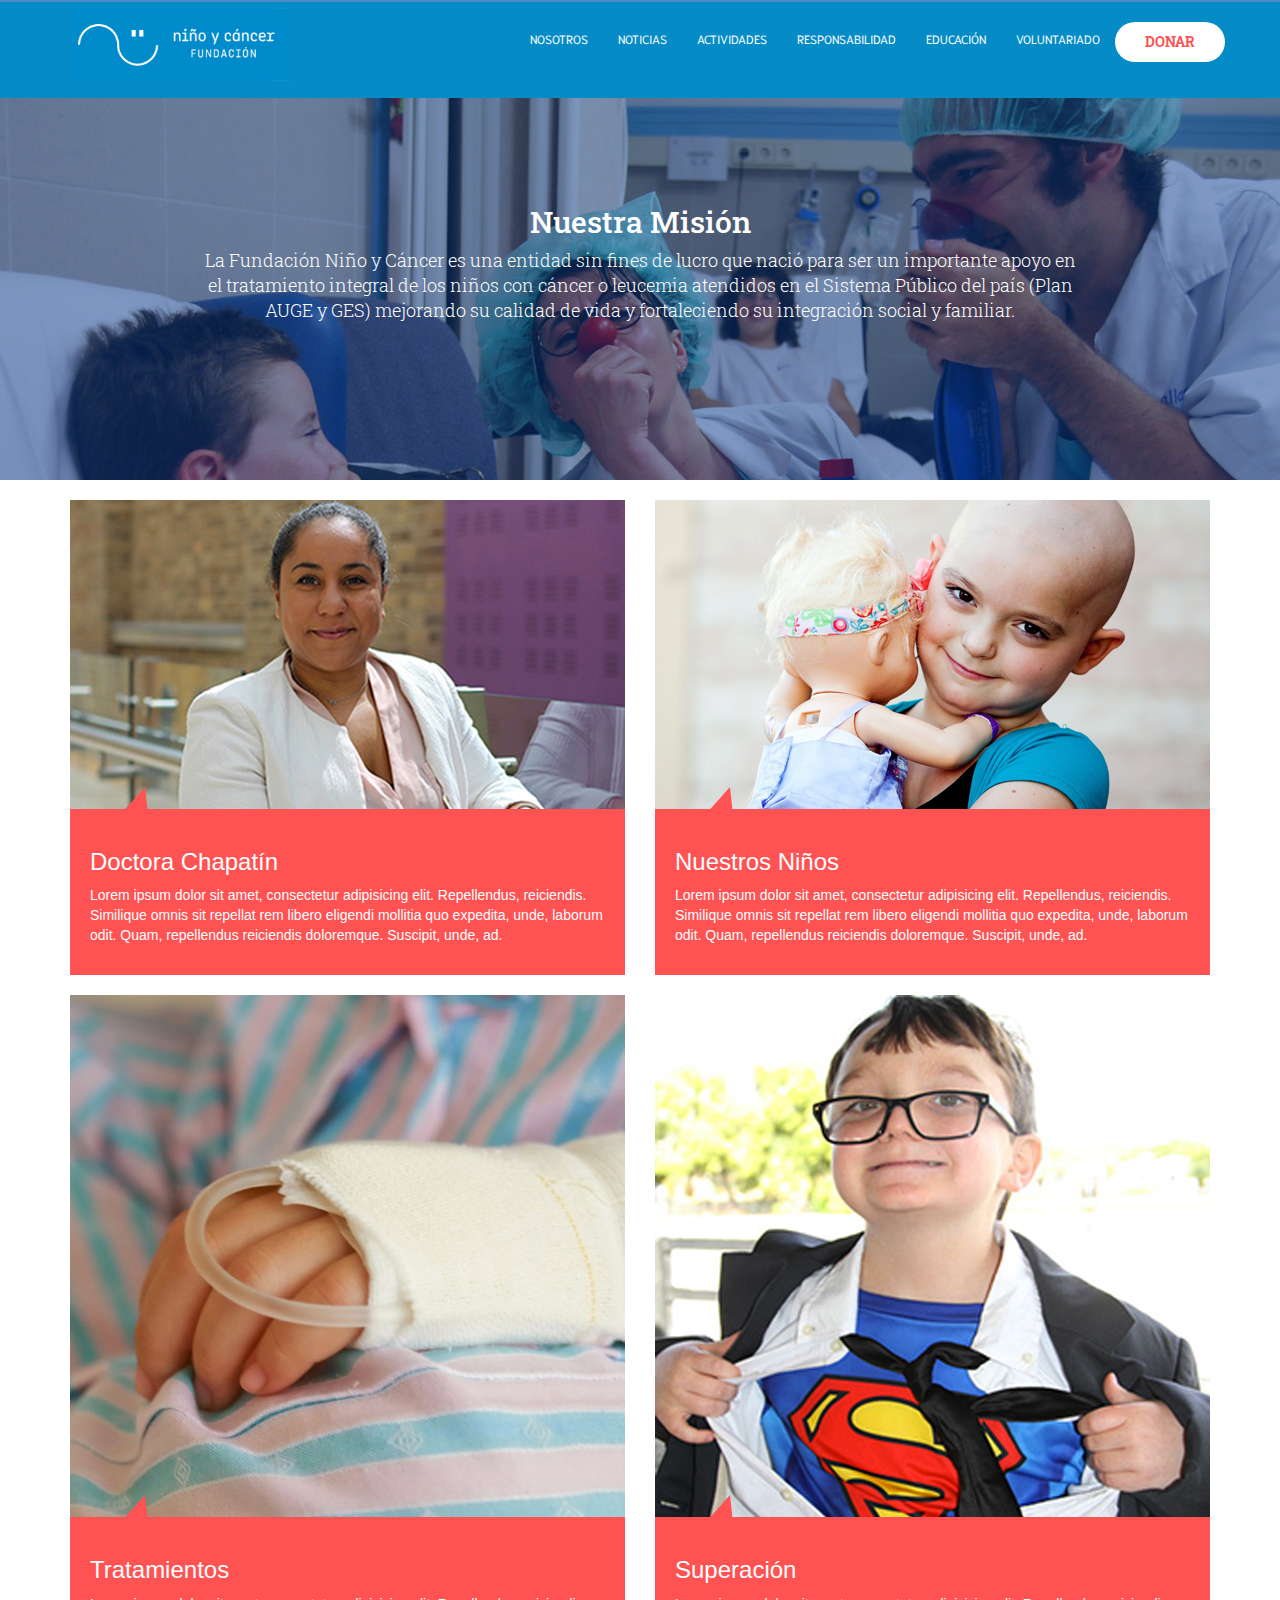
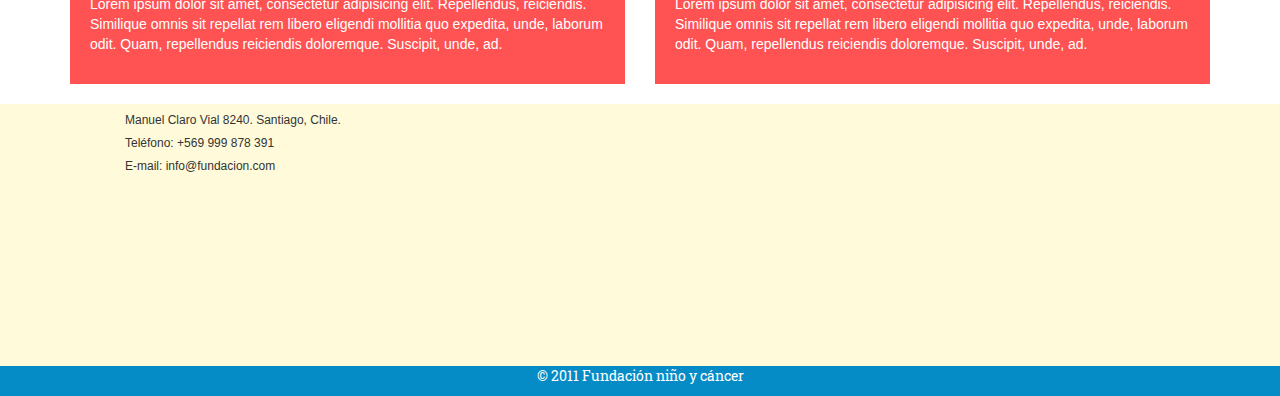
<file: index.html>
<!DOCTYPE html>
<html lang="es">
<head>
	<meta charset="UTF-8">
	<title>Fundación niño y cáncer</title>

  <!--font awasom-->
  <link rel="stylesheet" href="https://use.fontawesome.com/releases/v5.4.1/css/all.css" integrity="sha384-5sAR7xN1Nv6T6+dT2mhtzEpVJvfS3NScPQTrOxhwjIuvcA67KV2R5Jz6kr4abQsz" crossorigin="anonymous">

  <!-- Latest compiled and minified CSS -->
  <link rel="stylesheet" href="https://maxcdn.bootstrapcdn.com/bootstrap/3.3.7/css/bootstrap.min.css" integrity="sha384-BVYiiSIFeK1dGmJRAkycuHAHRg32OmUcww7on3RYdg4Va+PmSTsz/K68vbdEjh4u" crossorigin="anonymous">

  <!-- google font --> 
  <link href="https://fonts.googleapis.com/css?family=Roboto+Slab:100,300,400,700" rel="stylesheet"> 
  <link href="https://fonts.googleapis.com/css?family=Niramit|Roboto+Slab:100,300,400,700" rel="stylesheet"> 

  <!-- favicon --> 
<link rel="icon" type="image/png" sizes="32x32" href="assets/images/favicon-32x32.png">


  <!-- mi estilo --> 
  <link rel="stylesheet" href="assets/css/miestilo.css">
</head>



<!-- nav bar -->
<body>
 <nav class="navbar navbar-default navbar-fixed-top">
  <div class="container menu">
    <button type="button" class="navbar-toggle collapsed" data-toggle="collapse" data-target="#bs-example-navbar-collapse-1" aria-expanded="false">
      <span class="sr-only">Toggle navigation</span>
      <span class="icon-bar"></span>
      <span class="icon-bar"></span>
      <span class="icon-bar"></span>
    </button>
    <h1 class="logo"> <a href="index.html"><img class="responsive-img logo-brand" src="assets/images/logo-fundacion.jpg" alt="logo niño y cancer"></a></h1>
    <div class="collapse navbar-collapse" id="bs-example-navbar-collapse-1">


      <ul class="nav navbar-nav navbar-right">
        <li><a href="nosotros.html">nosotros</a></li>
        <li><a href="noticias.html">noticias</a></li>
        <li><a href="#">Actividades</a></li>
        <li><a href="#">Responsabilidad</a></li>
        <li><a href="#">educación</a></li>
        <li><a href="#">Voluntariado</a></li>
        <li><button type="button" class="btn btn-default navbar-btn">DONAR</button></li>
      </ul>
    </div>
  </div>
</nav>

<!-- misión -->
<section class="component-fwo-refactored v-gutters section-banner banner1">
 <div class="overlay overlay-blue">
   <div class="bg-inner">
     <div class="texto1">
      <i class="far fa-heart"></i>
      <h2>Nuestra Misión</h2>
      <p>     
      La Fundación Niño y Cáncer es una entidad sin fines de lucro que nació para ser un importante apoyo en el tratamiento integral de los niños con cáncer o leucemia atendidos en el Sistema Público del país (Plan AUGE y GES) mejorando su calidad de vida y fortaleciendo su integración social y familiar.</p>
      <i class="far fa-heart"></i>

    </div>
  </div>
</div>
</section>


<!-- los conteiners con fotitos -->

<div class="container noticias">
  
  <div class="row">
      <div class="col-xs-12 col-sm-6 col-md-6">
          <div class="thumbnail thumbnail-home">

           <img src="assets/images/doctora-foto3.jpg" class="imagen-noticias responsive-img">
           <div class="box box1"> 
            <div class="box-texto">
              <div class="triangulo"></div>
              <h3> Doctora Chapatín</h3>
              <p> Lorem ipsum dolor sit amet, consectetur adipisicing elit. Repellendus, reiciendis. Similique omnis sit repellat rem libero eligendi mollitia quo expedita, unde, laborum odit. Quam, repellendus reiciendis doloremque. Suscipit, unde, ad.</p>
            </div>
          </div><!-- box--> 
        </div><!-- thum-->
      </div> <!-- col-->

      <div class="col-xs-12 col-sm-6 col-md-6">
        <div class="thumbnail thumbnail-home">

         <img src="assets/images/foto-cancer4.jpg" class="imagen-noticias responsive-img">
         <div class="box box1"> 
          <div class="box-texto">
            <div class="triangulo"></div>
            <h3> Nuestros Niños</h3>
            <p> Lorem ipsum dolor sit amet, consectetur adipisicing elit. Repellendus, reiciendis. Similique omnis sit repellat rem libero eligendi mollitia quo expedita, unde, laborum odit. Quam, repellendus reiciendis doloremque. Suscipit, unde, ad.</p>
          </div>
        </div> 
      </div>
    </div> <!-- col-->




        <div class="col-xs-12 col-sm-6 col-md-6">
          <div class="thumbnail thumbnail-home">

           <img src="assets/images/foto-cancer5.jpg" class="imagen-noticias responsive-img">
           <div class="box box1"> 
            <div class="box-texto">
              <div class="triangulo"></div>
              <h3> Tratamientos</h3>
              <p> Lorem ipsum dolor sit amet, consectetur adipisicing elit. Repellendus, reiciendis. Similique omnis sit repellat rem libero eligendi mollitia quo expedita, unde, laborum odit. Quam, repellendus reiciendis doloremque. Suscipit, unde, ad.</p>
            </div>
          </div> 
        </div>
      </div> <!-- col-->

      <div class="col-xs-12 col-sx-offset-0 col-sm-6 col-md-6">
        <div class="thumbnail thumbnail-home">

         <img src="assets/images/foto-cancer2.jpg" class="imagen-noticias responsive-img">
         <div class="box box1"> 
          <div class="box-texto">
            <div class="triangulo"></div>
            <h3>Superación</h3>
            <p> Lorem ipsum dolor sit amet, consectetur adipisicing elit. Repellendus, reiciendis. Similique omnis sit repellat rem libero eligendi mollitia quo expedita, unde, laborum odit. Quam, repellendus reiciendis doloremque. Suscipit, unde, ad.</p>
          </div>
        </div> 
      </div>
    </div> <!-- col-->

  </div> <!-- row-->
</div>  <!-- container-->    


<!-- /.footer -->
<footer>
  <div class="container">
    <div class="col-md-8 col-sm-6 footerleft">

      <ul class="redes-sociales">

        <h6> Manuel Claro Vial 8240. Santiago, Chile.</h6>
        <h6>Teléfono: +569 999 878 391</h6>
        <h6>E-mail: info@fundacion.com</h6>

        <i class="fab fa-facebook-f"></i>
        <i class="fab fa-twitter"></i>
        <i class="fab fa-instagram"></i>
      </ul>
    </div>


    <!--   mapa -->

    <div class="map">    
      <div class="col-md-4 col-sm-6 col-xs-12">
        <div class="embed-responsive embed-responsive-4by3">
          <iframe src="https://www.google.com/maps/embed?pb=!1m18!1m12!1m3!1d3329.796746504558!2d-70.54878155020339!3d-33.42854303744932!2m3!1f0!2f0!3f0!3m2!1i1024!2i768!4f13.1!3m3!1m2!1s0x9662ce8a668707cf%3A0x6d27cdd3850e5eb2!2sManuel+Claro+Vial+8240%2C+Las+Condes%2C+Regi%C3%B3n+Metropolitana!5e0!3m2!1ses-419!2scl!4v1498712135452" width="200" height="300" frameborder="0" style="border:0" allowfullscreen></iframe>
        </div> <!-- /.embed -->
      </div>
    </div>       
  </footer>   




  <!--footer start from here-->

  <div class="copyright">
    <div class="container final">
      <p>© 2011 Fundación niño y cáncer</p>

    </div>
  </div>








  <!-- jquery-->
  <script src="assets/js/jquery-3.3.1.min.js"></script>
  <script src="https://ajax.googleapis.com/ajax/libs/jquery/1.12.4/jquery.min.js"></script>

  <!-- Latest compiled and minified JavaScript -->
  <script src="assets/js/bootstrap.min.js"></script>

</body>
</html>
</file>
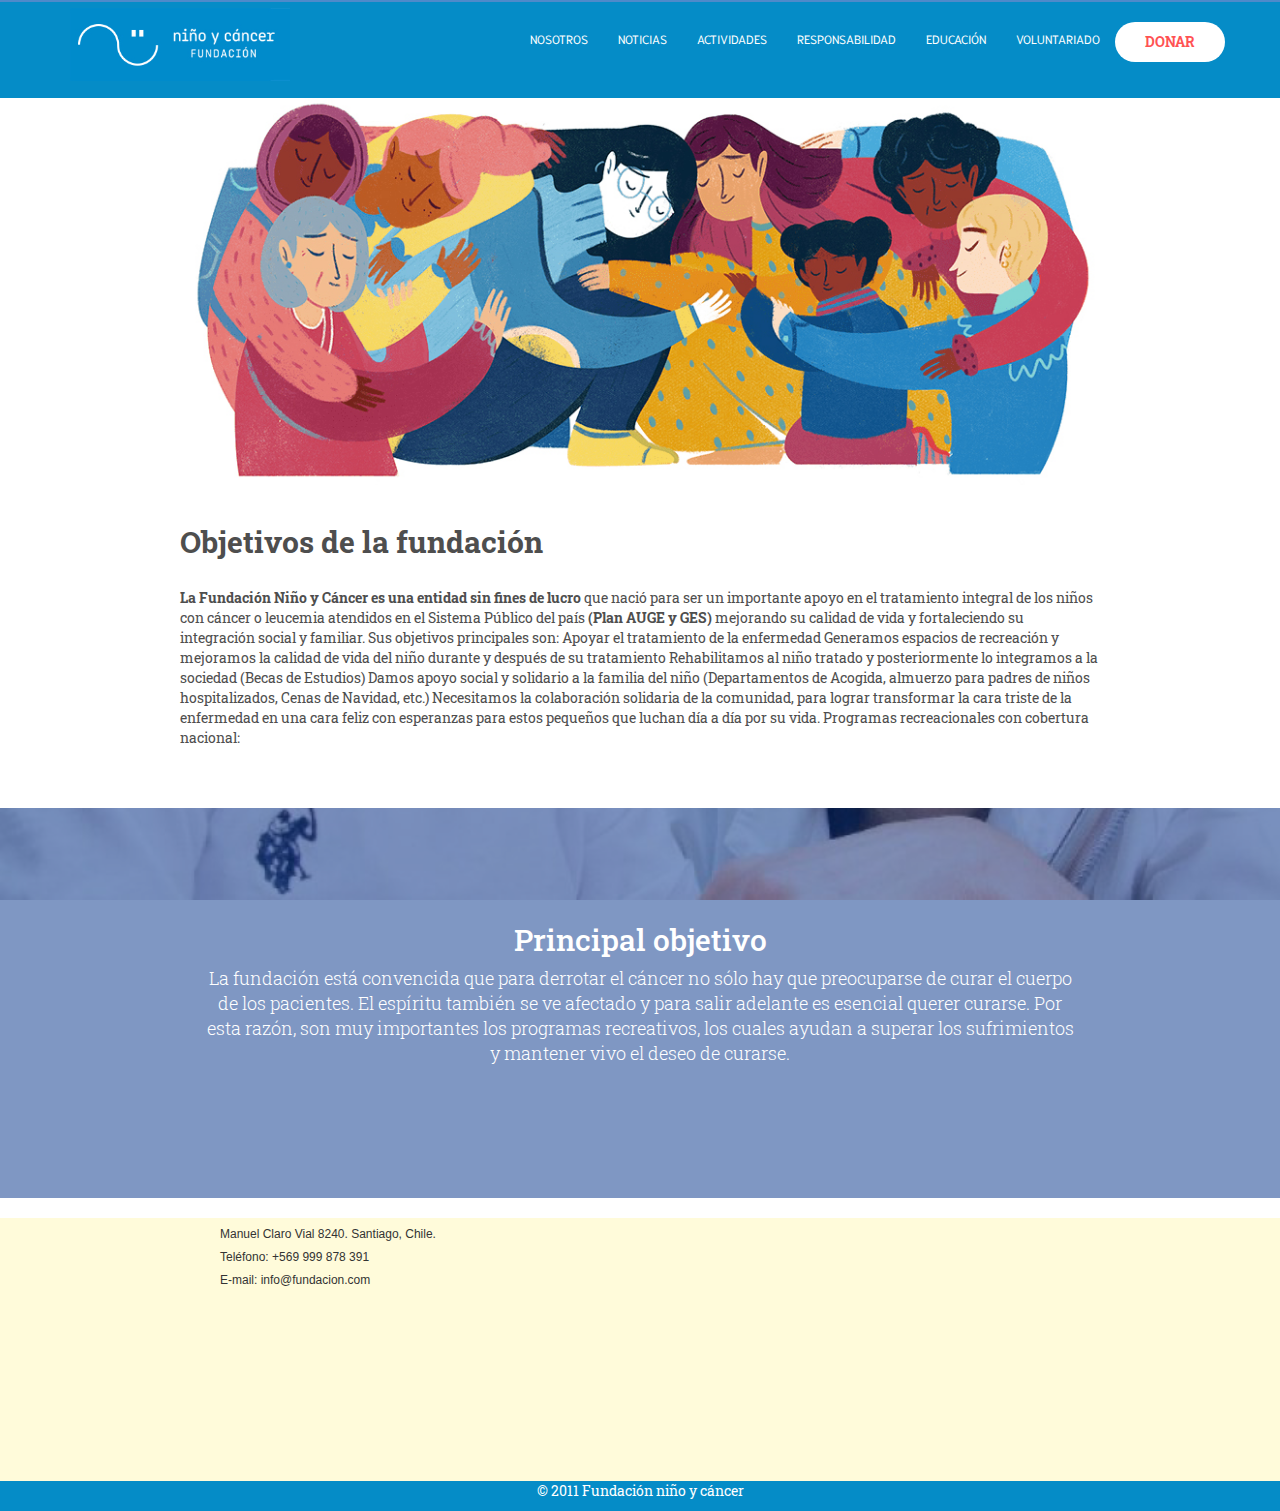
<file: nosotros.html>
<!DOCTYPE html>
<html lang="es">
<head>
	<meta charset="UTF-8">
	<title>Fundación niño y cáncer</title>

  <!--font awasom-->
  <link rel="stylesheet" href="https://use.fontawesome.com/releases/v5.4.1/css/all.css" integrity="sha384-5sAR7xN1Nv6T6+dT2mhtzEpVJvfS3NScPQTrOxhwjIuvcA67KV2R5Jz6kr4abQsz" crossorigin="anonymous">

  <!-- Latest compiled and minified CSS -->
  <link rel="stylesheet" href="https://maxcdn.bootstrapcdn.com/bootstrap/3.3.7/css/bootstrap.min.css" integrity="sha384-BVYiiSIFeK1dGmJRAkycuHAHRg32OmUcww7on3RYdg4Va+PmSTsz/K68vbdEjh4u" crossorigin="anonymous">

  <!-- google font --> 
  <link href="https://fonts.googleapis.com/css?family=Roboto+Slab:100,300,400,700" rel="stylesheet"> 
  <link href="https://fonts.googleapis.com/css?family=Niramit|Roboto+Slab:100,300,400,700" rel="stylesheet"> 

  <!-- mi estilo --> 
  <link rel="stylesheet" href="assets/css/miestilo.css">
</head>



  <!-- nav bar -->
<body>
 <nav class="navbar navbar-default navbar-fixed-top">
  <div class="container menu">
    <button type="button" class="navbar-toggle collapsed" data-toggle="collapse" data-target="#bs-example-navbar-collapse-1" aria-expanded="false">
      <span class="sr-only">Toggle navigation</span>
      <span class="icon-bar"></span>
      <span class="icon-bar"></span>
      <span class="icon-bar"></span>
    </button>
    <h1 class="logo"> <a href="index.html"><img class="responsive-img logo-brand" src="assets/images/logo-fundacion.jpg" alt="logo niño y cancer"></a></h1>
    <div class="collapse navbar-collapse" id="bs-example-navbar-collapse-1">


      <ul class="nav navbar-nav navbar-right">
        <li><a href="nosotros.html">nosotros</a></li>
        <li><a href="noticias.html">noticias</a></li>
        <li><a href="#">Actividades</a></li>
        <li><a href="#">Responsabilidad</a></li>
        <li><a href="#">educación</a></li>
        <li><a href="#">Voluntariado</a></li>
        <li><button type="button" class="btn btn-default navbar-btn">DONAR</button></li>
      </ul>
    </div>
  </div>
</nav>


<body>
  <div class="container">
      <div class="col-md-10 col-md-offset-1 col-sm-10 col-sm-offset-1 col-xs-10 col-xs-offset-1">
       <img src="assets/images/foto-cancer6.jpg" class="img-responsive uno">
       <div class="objetivos">
         <h2 class="titulo-objetivos">Objetivos de la fundación</h2>

         <p class="nosotros-parrafo"><strong>La Fundación Niño y Cáncer es una entidad sin fines de lucro </strong>que nació para ser un importante apoyo en el tratamiento integral de los niños con cáncer o leucemia atendidos en el Sistema Público del país <strong>(Plan AUGE y GES) </strong>mejorando su calidad de vida y fortaleciendo su integración social y familiar.
           Sus objetivos principales son:
           Apoyar el tratamiento  de la enfermedad
           Generamos espacios de recreación y mejoramos la calidad de vida del niño durante y después de su tratamiento
           Rehabilitamos al niño tratado y posteriormente lo integramos a la  sociedad (Becas de Estudios)
           Damos apoyo social y solidario a la familia del niño (Departamentos de Acogida, almuerzo para padres de niños hospitalizados, Cenas de Navidad, etc.)
           Necesitamos la colaboración solidaria  de la comunidad, para lograr transformar la cara triste de la enfermedad en una cara feliz con esperanzas para estos pequeños que luchan día a día por su vida.
           Programas recreacionales con cobertura nacional:
     
         </p>
       </div>
     </div>
  </div>


<section class="component-fwo-refactored row v-gutters section-banner banner2">
 <div class="overlay overlay-blue">
   <div class="bg-inner">
     <div class="texto1">
      <i class="far fa-heart"></i>
      <h2>Principal objetivo</h2>
      <p>     
      La fundación está convencida que para derrotar el cáncer no sólo hay que preocuparse de curar el cuerpo de los pacientes. El espíritu también se ve afectado y para salir adelante es esencial querer curarse. Por esta razón, son muy importantes los programas recreativos, los cuales ayudan a superar los sufrimientos y mantener vivo el deseo de curarse.</p>
      <i class="far fa-heart"></i>

    </div>
  </div>
</div>
</section>

	  			
	
<!-- /.footer -->
<footer>
  <div class="container">
      <div class="col-md-5 col-md-offset-1 col-sm-6 footerleft">

        <ul class="redes-sociales">

            <h6> Manuel Claro Vial 8240. Santiago, Chile.</h6>
            <h6>Teléfono: +569 999 878 391</h6>
            <h6>E-mail: info@fundacion.com</h6>
          
          <i class="fab fa-facebook-f"></i>
          <i class="fab fa-twitter"></i>
          <i class="fab fa-instagram"></i>
        </ul>
        </div>


   <!--   mapa -->

 <div class="map">    
      <div class="col-md-4 col-sm-6 col-xs-12">
      <div class="embed-responsive embed-responsive-4by3">
    <iframe src="https://www.google.com/maps/embed?pb=!1m18!1m12!1m3!1d3329.796746504558!2d-70.54878155020339!3d-33.42854303744932!2m3!1f0!2f0!3f0!3m2!1i1024!2i768!4f13.1!3m3!1m2!1s0x9662ce8a668707cf%3A0x6d27cdd3850e5eb2!2sManuel+Claro+Vial+8240%2C+Las+Condes%2C+Regi%C3%B3n+Metropolitana!5e0!3m2!1ses-419!2scl!4v1498712135452" width="100" height="200" frameborder="0" style="border:0" allowfullscreen></iframe>
    </div> <!-- /.embed -->
      </div>
</div>       
</footer>  
      
    
 

<!--footer start from here-->

<div class="copyright">
  <div class="container final">
      <p>© 2011 Fundación niño y cáncer</p>
  </div>
</div>







<!-- jquery-->
<script src="assets/js/jquery-3.3.1.min.js"></script>
    <script src="https://ajax.googleapis.com/ajax/libs/jquery/1.12.4/jquery.min.js"></script>

<!-- Latest compiled and minified JavaScript -->
<script src="assets/js/bootstrap.min.js"></script>

</body>
</html>
</file>
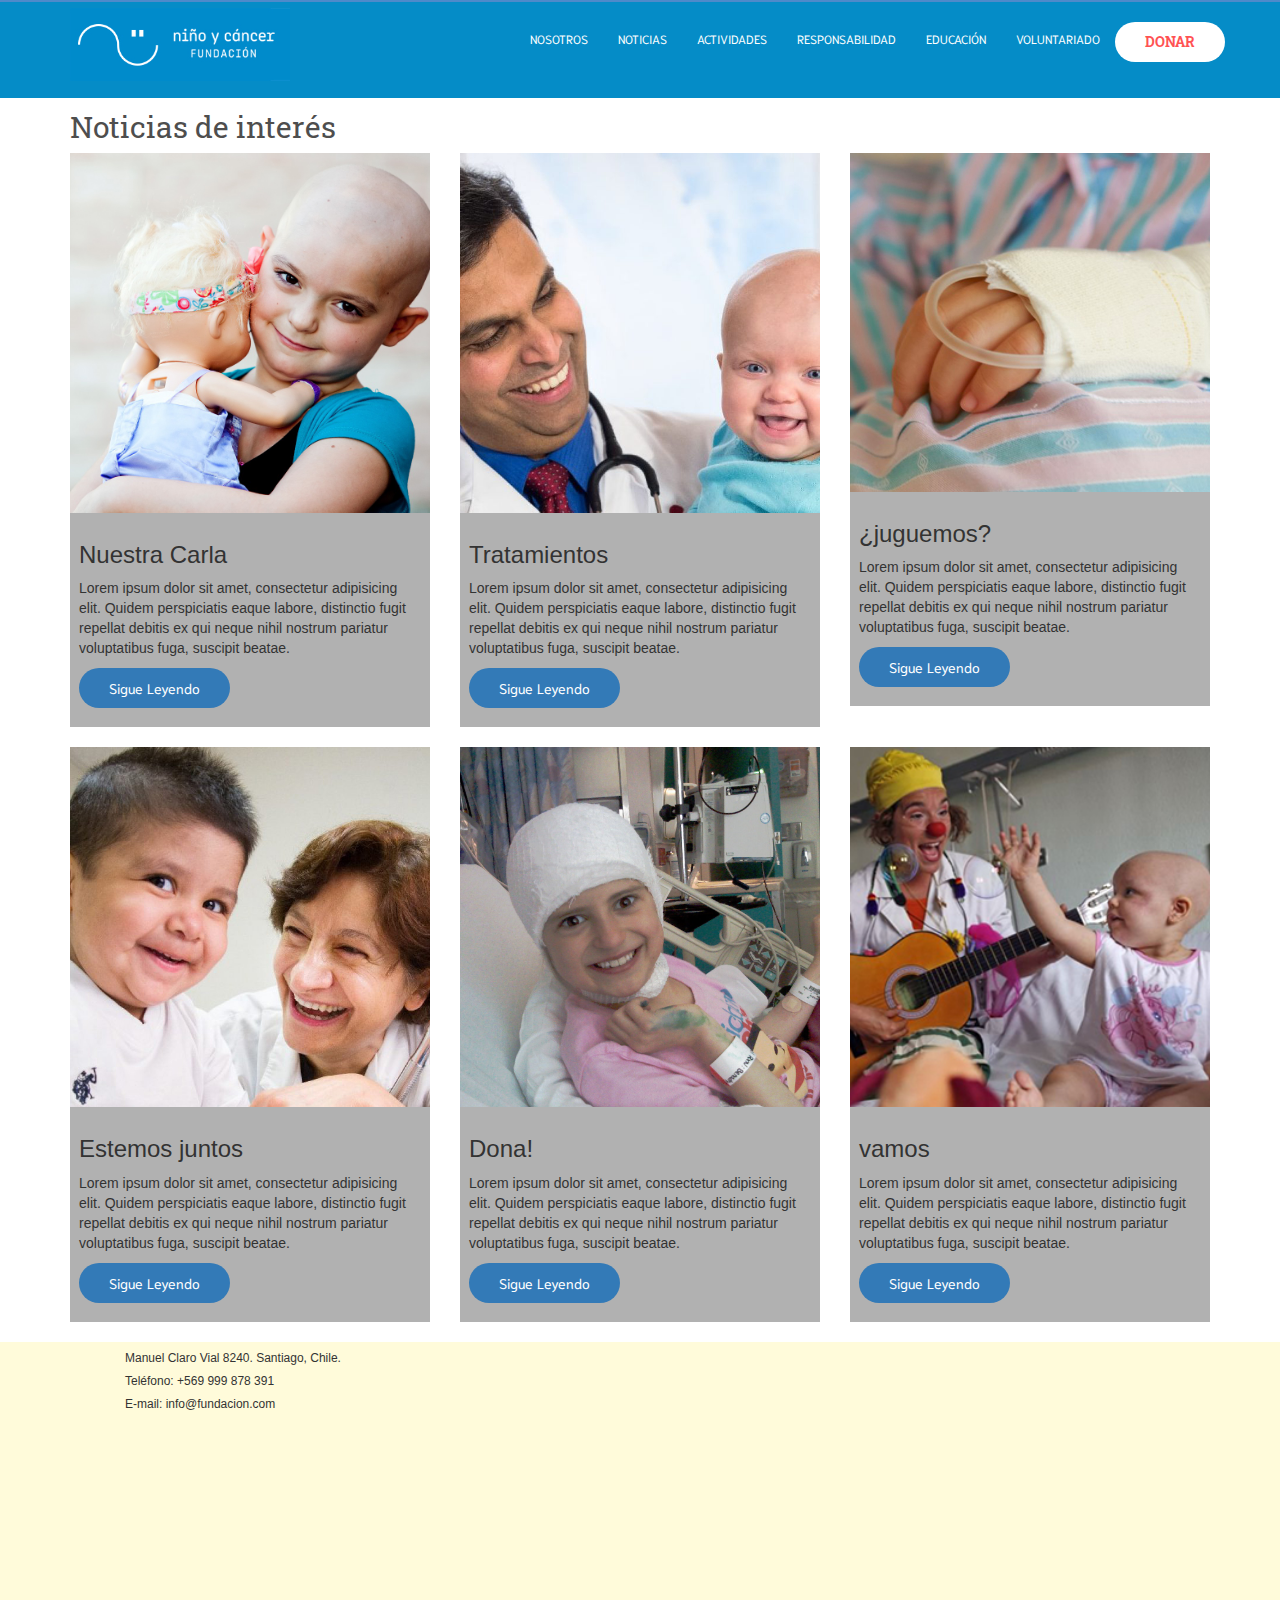
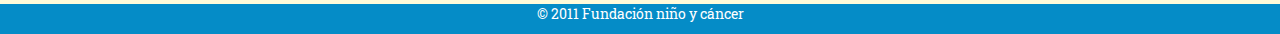
<file: noticias.html>
<!DOCTYPE html>
<html lang="es">
<head>
  <meta charset="UTF-8">
  <title>Fundación niño y cáncer</title>

  <!--font awasom-->
  <link rel="stylesheet" href="https://use.fontawesome.com/releases/v5.4.1/css/all.css" integrity="sha384-5sAR7xN1Nv6T6+dT2mhtzEpVJvfS3NScPQTrOxhwjIuvcA67KV2R5Jz6kr4abQsz" crossorigin="anonymous">

  <!-- Latest compiled and minified CSS -->
  <link rel="stylesheet" href="https://maxcdn.bootstrapcdn.com/bootstrap/3.3.7/css/bootstrap.min.css" integrity="sha384-BVYiiSIFeK1dGmJRAkycuHAHRg32OmUcww7on3RYdg4Va+PmSTsz/K68vbdEjh4u" crossorigin="anonymous">

  <!-- google font --> 
  <link href="https://fonts.googleapis.com/css?family=Roboto+Slab:100,300,400,700" rel="stylesheet"> 
  <link href="https://fonts.googleapis.com/css?family=Niramit|Roboto+Slab:100,300,400,700" rel="stylesheet"> 

  <!-- mi estilo --> 
  <link rel="stylesheet" href="assets/css/miestilo.css">
</head>



<!-- nav bar -->
<body>
 <nav class="navbar navbar-default navbar-fixed-top">
  <div class="container menu">
    <button type="button" class="navbar-toggle collapsed" data-toggle="collapse" data-target="#bs-example-navbar-collapse-1" aria-expanded="false">
      <span class="sr-only">Toggle navigation</span>
      <span class="icon-bar"></span>
      <span class="icon-bar"></span>
      <span class="icon-bar"></span>
    </button>
    <h1 class="logo"> <a href="index.html"><img class="responsive-img logo-brand" src="assets/images/logo-fundacion.jpg" alt="logo niño y cancer"></a></h1>
    <div class="collapse navbar-collapse" id="bs-example-navbar-collapse-1">


      <ul class="nav navbar-nav navbar-right">
        <li><a href="nosotros.html">nosotros</a></li>
        <li><a href="noticias.html">noticias</a></li>
        <li><a href="#">Actividades</a></li>
        <li><a href="#">Responsabilidad</a></li>
        <li><a href="#">educación</a></li>
        <li><a href="#">Voluntariado</a></li>
        <li><button type="button" class="btn btn-default navbar-btn">DONAR</button></li>
      </ul>
    </div>
  </div>
</nav>



<div class="container noticias">

  <div class="row">
    <div class="col-md-12 col-sm-12 col-xs-12">
      <h2 class="titulo-noticias"> Noticias de interés</h2>
    </div>
  </div>
  <div class="row">

    <div class="col-md-4 col-sm-6">
      <div class="thumbnail thumbnail-noticias">
        <img src="assets/images/foto-cancera.jpg" alt="" class="foto-thumbnail-- img-responsive">
        <div class="caption">
          <h3>Nuestra Carla</h3>
          <p>Lorem ipsum dolor sit amet, consectetur adipisicing elit. Quidem perspiciatis eaque labore, distinctio fugit repellat debitis ex qui neque nihil nostrum pariatur voluptatibus fuga, suscipit beatae.</p>
          <p><a href="#" class="btn btn-primary btn-noticias" role="button">Sigue Leyendo</a> </p>
        </div>   
      </div>
    </div> 

    <div class="col-md-4 col-sm-6">
     <div class="thumbnail thumbnail-noticias">
       <img src="assets/images/foto-cancerb.jpg" alt="" class="foto-thumbnail-- img-responsive">
       <div class="caption">
         <h3>Tratamientos</h3>
         <p>Lorem ipsum dolor sit amet, consectetur adipisicing elit. Quidem perspiciatis eaque labore, distinctio fugit repellat debitis ex qui neque nihil nostrum pariatur voluptatibus fuga, suscipit beatae.</p>
         <p><a href="#" class="btn btn-primary btn-noticias" role="button">Sigue Leyendo</a> </p>
       </div>   
     </div>
   </div> 

   <div class="col-md-4 col-sm-6">
    <div class="thumbnail thumbnail-noticias">
      <img src="assets/images/foto-cancer5.jpg" alt="niño y caner" class="foto-thumbnail-- img-responsive">
      <div class="caption">
        <h3>¿juguemos?</h3>
        <p>Lorem ipsum dolor sit amet, consectetur adipisicing elit. Quidem perspiciatis eaque labore, distinctio fugit repellat debitis ex qui neque nihil nostrum pariatur voluptatibus fuga, suscipit beatae.</p>
        <p><a href="#" class="btn btn-primary btn-noticias" role="button">Sigue Leyendo</a> </p>
      </div>   
    </div>
  </div> 
</div>

<div class="row">
 <div class="col-md-4 col-sm-6">
   <div class="thumbnail thumbnail-noticias">
     <img src="assets/images/foto-cancerd.jpg" alt="" class="foto-thumbnail-- img-responsive">
     <div class="caption">
       <h3>Estemos juntos</h3>
       <p>Lorem ipsum dolor sit amet, consectetur adipisicing elit. Quidem perspiciatis eaque labore, distinctio fugit repellat debitis ex qui neque nihil nostrum pariatur voluptatibus fuga, suscipit beatae.</p>
       <p><a href="#" class="btn btn-primary btn-noticias" role="button">Sigue Leyendo</a> </p>
     </div>   
   </div>
 </div> 

 <div class="col-md-4 col-sm-6">
  <div class="thumbnail thumbnail-noticias">
    <img src="assets/images/foto-cancere.jpg" alt="" class="foto-thumbnail-- img-responsive">
    <div class="caption">
      <h3>Dona!</h3>
      <p>Lorem ipsum dolor sit amet, consectetur adipisicing elit. Quidem perspiciatis eaque labore, distinctio fugit repellat debitis ex qui neque nihil nostrum pariatur voluptatibus fuga, suscipit beatae.</p>
      <p><a href="#" class="btn btn-primary btn-noticias" role="button">Sigue Leyendo</a> </p>
    </div>   
  </div>
</div> 

<div class="col-md-4 col-sm-6">
 <div class="thumbnail thumbnail-noticias">
   <img src="assets/images/cancer-foto1.jpg" alt="" class="foto-thumbnail-- img-responsive">
   <div class="caption">
     <h3>vamos</h3>
     <p>Lorem ipsum dolor sit amet, consectetur adipisicing elit. Quidem perspiciatis eaque labore, distinctio fugit repellat debitis ex qui neque nihil nostrum pariatur voluptatibus fuga, suscipit beatae.</p>
     <p><a href="#" class="btn btn-primary btn-noticias" role="button">Sigue Leyendo</a> </p>
   </div>   
 </div>
</div>
</div>

</div><!-- /.container -->





<!-- /.footer -->
<footer>
  <div class="container">
    <div class="col-md-6 col-sm-6 footerleft">

      <ul class="redes-sociales">

        <h6> Manuel Claro Vial 8240. Santiago, Chile.</h6>
        <h6>Teléfono: +569 999 878 391</h6>
        <h6>E-mail: info@fundacion.com</h6>

        <i class="fab fa-facebook-f"></i>
        <i class="fab fa-twitter"></i>
        <i class="fab fa-instagram"></i>
      </ul>
    </div>


    <!--   mapa -->

    <div class="map">    
      <div class="col-md-4 col-sm-6 col-xs-12">
        <div class="embed-responsive embed-responsive-4by3">
          <iframe src="https://www.google.com/maps/embed?pb=!1m18!1m12!1m3!1d3329.796746504558!2d-70.54878155020339!3d-33.42854303744932!2m3!1f0!2f0!3f0!3m2!1i1024!2i768!4f13.1!3m3!1m2!1s0x9662ce8a668707cf%3A0x6d27cdd3850e5eb2!2sManuel+Claro+Vial+8240%2C+Las+Condes%2C+Regi%C3%B3n+Metropolitana!5e0!3m2!1ses-419!2scl!4v1498712135452" width="200" height="300" frameborder="0" style="border:0" allowfullscreen></iframe>
        </div> <!-- /.embed -->
      </div>
    </div>       
  </footer>  




  <!--footer start from here-->

  <div class="copyright">
    <div class="container final">
      <p>© 2011 Fundación niño y cáncer</p>
    </div>
  </div>








  <!-- jquery-->
  <script src="assets/js/jquery-3.3.1.min.js"></script>
  <script src="https://ajax.googleapis.com/ajax/libs/jquery/1.12.4/jquery.min.js"></script>

  <!-- Latest compiled and minified JavaScript -->
  <script src="assets/js/bootstrap.min.js"></script>

</body>
</html>
</file>
<file: assets/css/miestilo.css>
html{
   box-sizing: border-box;
}

*, *:before, *:after {
  box-sizing: inherit;
}
.row:before, .row:after{
	content: "";
	display: table;
}
.row:after{
	clear: both;
}
.row{
	*zoom: 1;
}

body{

	margin: 90px 0 0;

}

.logo-brand{
    width: 100%;
}

.logo{
    float: left;
    margin: 6px 0 0;
    width: 220px;
}

.navbar-default{
    background-color: #058cc7;
    border: 0;
    font-size: 12px;
    border-top: solid 2px #4e8aca;
    font-family: 'Niramit', sans-serif;
    font-weight: 400;
    text-transform: uppercase;
}

.navbar-default .navbar-nav li a{
    color: #fff;  
}

.navbar-default .navbar-nav li a:hover {
    color: #101351;
}   


.navbar-right{
    margin-top: 12px;
}


.navbar{
    padding-bottom: 17px;
}


.navbar-btn{
    color: #fff;
    border: 0px solid #fff;
    border-radius: 50px; 
    padding: 10px 30px 10px 30px;
    background-color: #fff;
    color: #ff5253;
    font-family: 'Roboto Slab', serif;
    font-weight: 700;
}

.btn-default:hover{
    background-color: #fff;
    color: #4e8aca;
}

.navbar-default .navbar-toggle .icon-bar {
    background-color: #fff
}

.banner1{
    background-image: url("../images/banner1.jpg");
    background-size: cover;
    background-attachment: fixed;
    margin-top: 50px;
}

.v-gutters {

    margin-top: 20px;
    margin-bottom: 20px;

}

.overlay.overlay-blue {

    background-color: rgba(0, 48, 135, 0.5);
}

.overlay {
    position: relative;
    top: 0px;
    left: 0;
    bottom: 0;
    right: 0;
    background-color: rgba(0, 48, 135, 0.7);
    color: #FFFFFF;
}

.component-fwo-refactored .bg-inner {
    width: 100%;
    max-width: 920px;
    min-height: 390px;
    margin: 0 auto;
    padding: 60px 0px 20px;
    text-align: center;
    color: #FFFFFF;

}

.texto1{
    padding: 10px 20px;
    margin: 0 0 20px;
    font-size: 17.5px;
    font-family: 'Roboto Slab', serif;
    font-weight: 300;
    border-left-style: none;
}

.far{
    color: #FFFFFF;  
    padding: 50px; 
}

.imagen-noticias{
    z-index: 2;
}

.thumbnail-home {
    display: block;
    padding: 0;
    margin-bottom: 20px;
    line-height: 1.42857143;
    background-color: #ff5253;
    border: 0px solid #ddd;
    border-radius: 0;
}

.thumbnail-noticias {
    display: block;
    padding: 0;
    margin-bottom: 20px;
    line-height: 1.42857143;
    background-color: #b1b1b1;
    border: 0px solid #ddd;
    border-radius: 0;
    width: 100%;
}

.thumbnail img {
    display: block;
    width: 100%;
    height: auto;
}

.noticias{
    background-color: #ffff;
}

.triangulo{
    width: 0;
    height: 0;
    border-left: 25px solid transparent;
    border-right: 25px solid transparent;
    border-bottom: 30px solid #ff5253;
    position: absolute;
    z-index: 1;
    left: 50px;
}
.box .triangulo{
    margin-top: -42px;
    border-bottom-width: 28px;
    border-right-width: 3px;
}

.btn-noticias {
    color: #fff;
    border: 0px solid #fff;
    padding: 10px 30px 10px 30px;
    font-family: 'Niramit', sans-serif;
    font-weight: 400;
    background-color: #337ab7;
    border-color: #2e6da4;
    border-radius: 40px;

}

.box-texto{
    color: #fff;
    padding: 20px;
    position: relative;
}

.banner2{
    background-image: url("../images/foto-cancer8.jpg");
    background-size: cover;
    background-attachment: fixed;
    margin-top: 50px;
}


.titulo-objetivos{
    color: #4e4e4e;
    font-family: 'Roboto Slab', serif;
    font-weight: 700;
    padding: 20px 0 20px 0;
}

.nosotros-parrafo{ 
    color: #4e4e4e;
    font-family: 'Roboto Slab', serif;
    font-weight: 400;
}
.titulo-noticias{
    color: #4e4e4e;
    font-family: 'Roboto Slab', serif;
    font-weight: 400;
}

i.fab{
    color: #058cc7;
    font-size: 40px;
    padding: 10px;
}

.social h6{
    color: #058cc7;
    font-family: 'Roboto Slab', serif;
    font-weight: 400;
}

.social i{
    float: left;
    list-style: none;
}

.footer{
    padding-top: 20px;
}



footer{
    background-color: #fffbda;
}



.copyright{
    background-color: #058cc7;
    color: #fff;
    font-family: 'Roboto Slab', serif;
    font-weight: 400;
    text-align: center;
}
</file>
